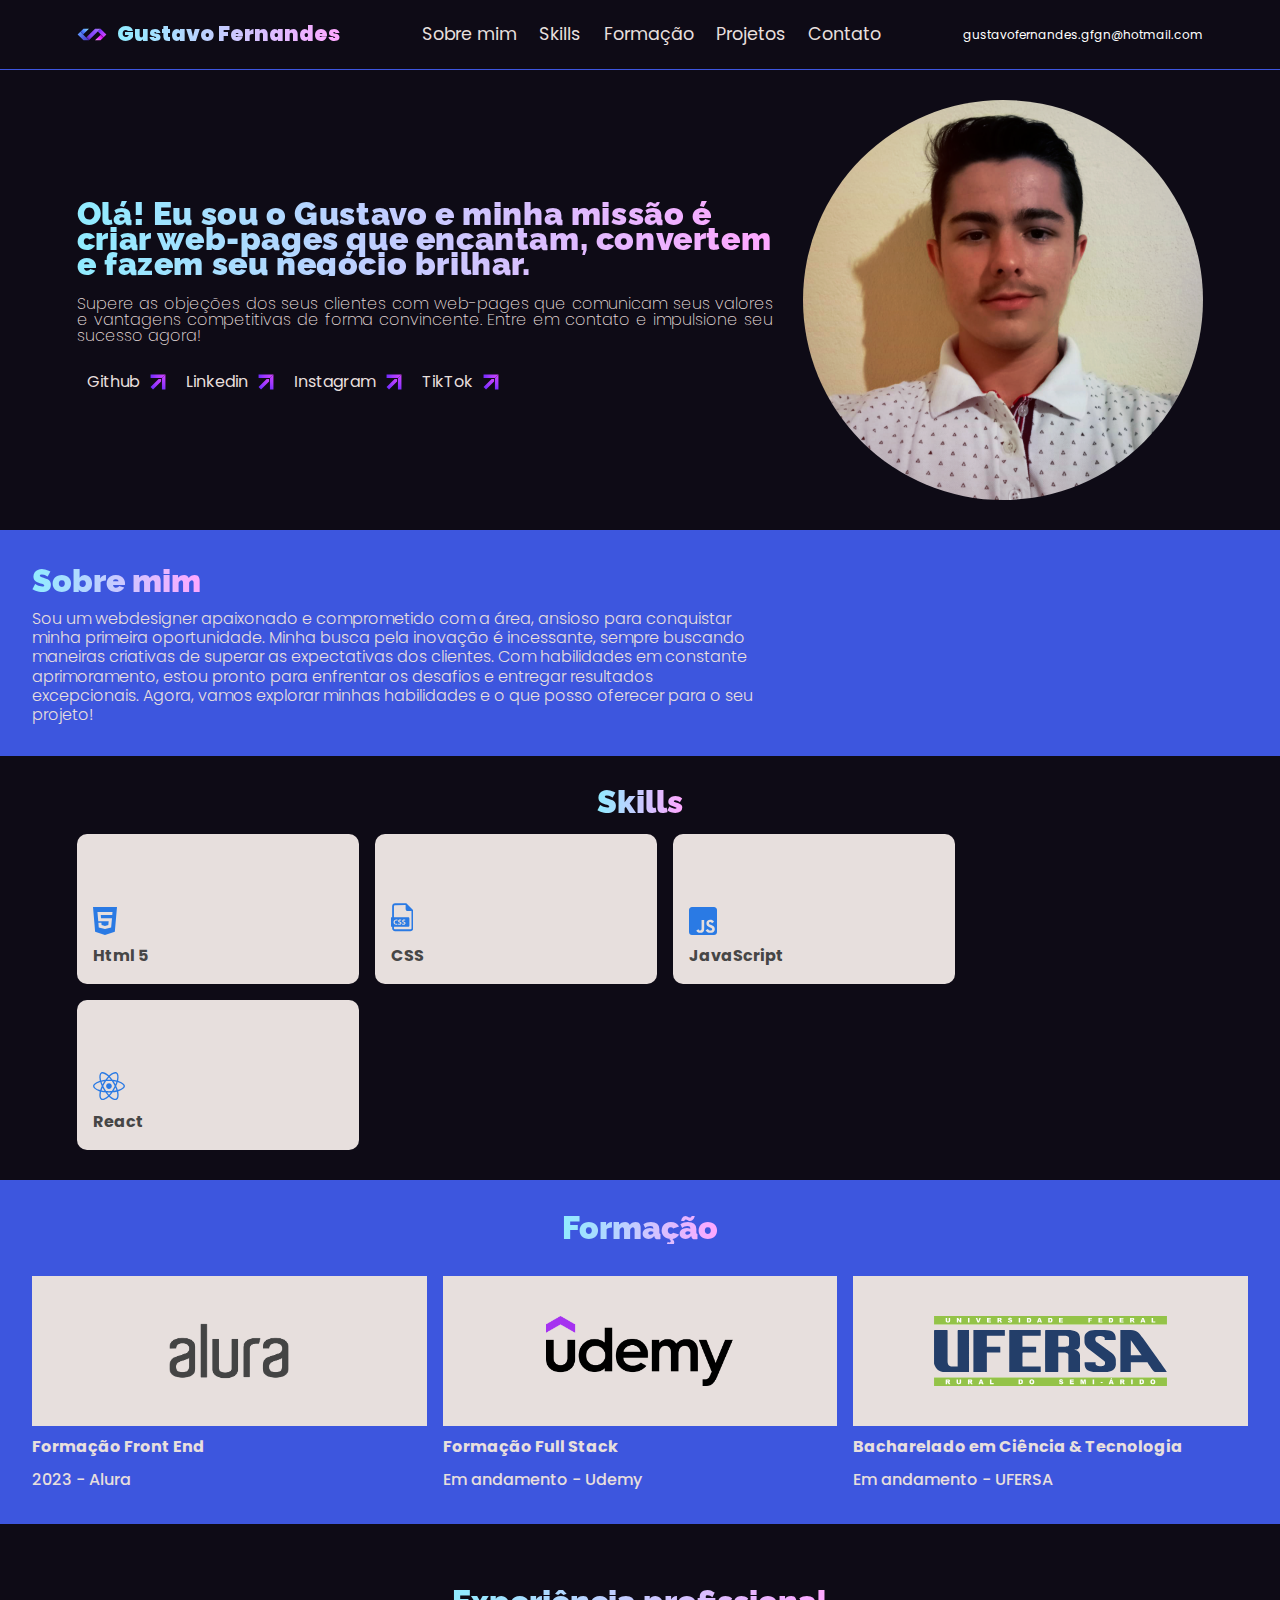
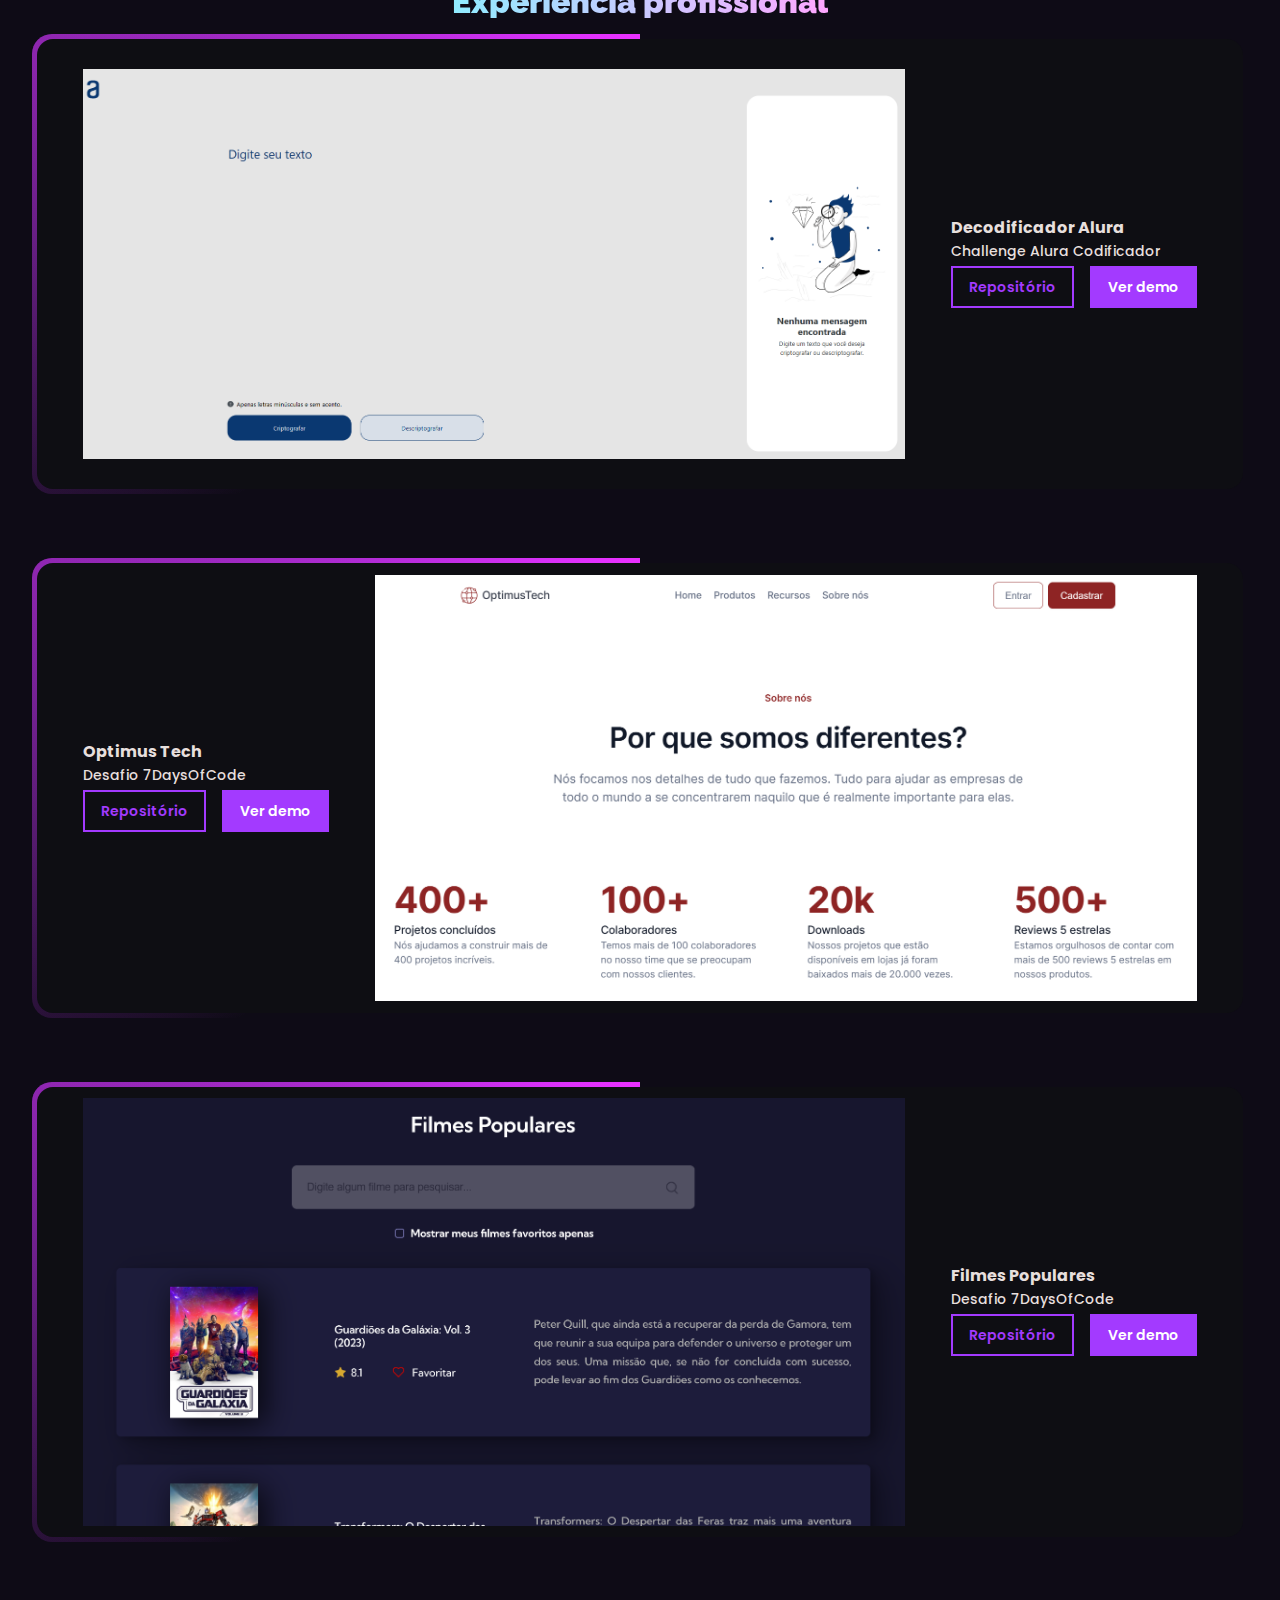
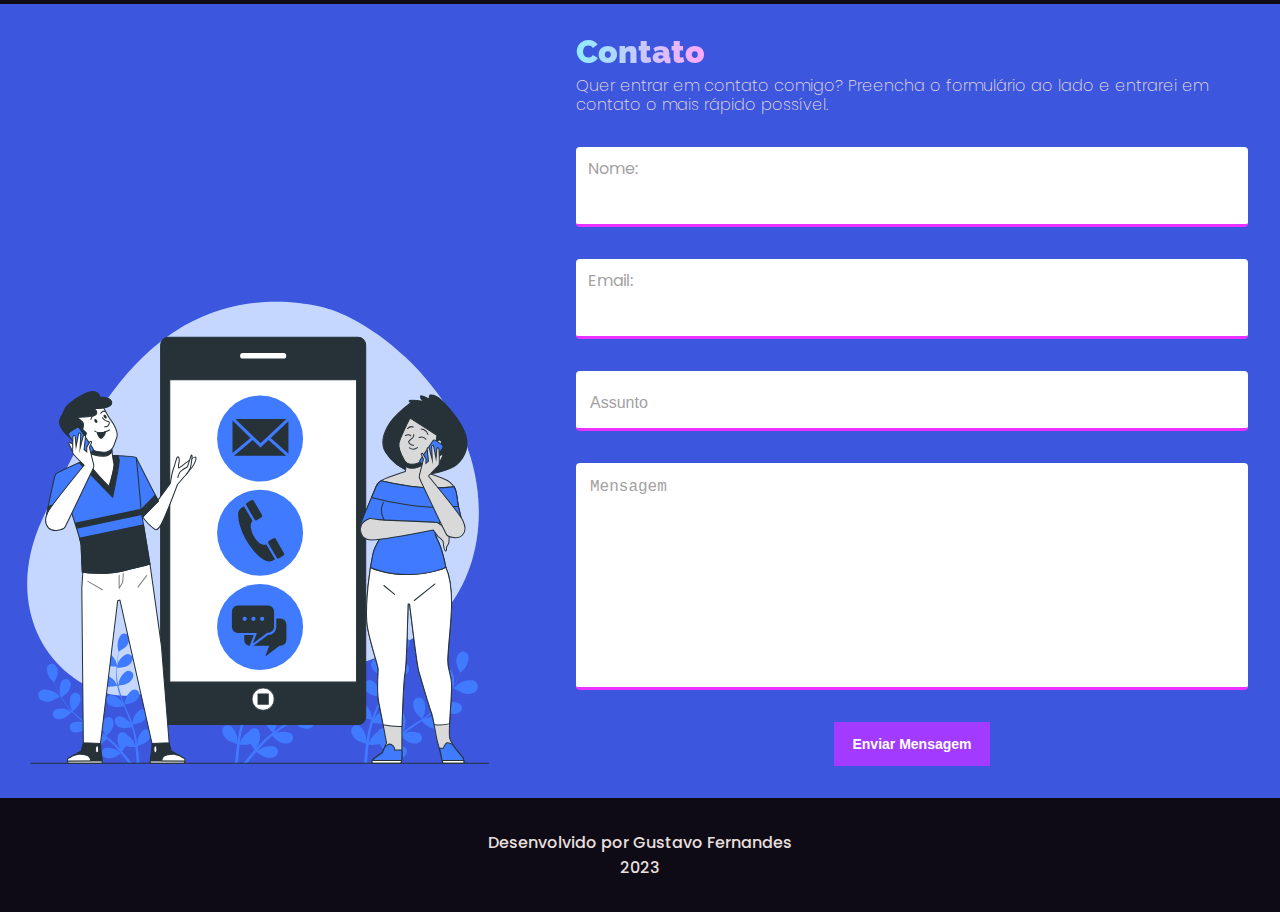
<file: index.html>
<!DOCTYPE html>
<html lang="pt">
  <head>
    <meta charset="UTF-8" />
    <meta name="viewport" content="width=device-width, initial-scale=1.0" />
    <title>Gustavo Fernandes</title>
    <link rel="icon" type="image/svg+xml" href="img/Logo.svg" />
    <link rel="preconnect" href="https://fonts.googleapis.com" />
    <link rel="preconnect" href="https://fonts.gstatic.com" crossorigin />
    <link
      href="https://fonts.googleapis.com/css2?family=Poppins:wght@300;400;500;600;700;800;900&family=Raleway:wght@300;400;500;600;700;800;900&display=swap"
      rel="stylesheet"
    />
    <link rel="stylesheet" href="css/reset.css" />
    <link rel="stylesheet" href="css/base.css" />
    <link rel="stylesheet" href="css/cabecalho.css" />
    <link rel="stylesheet" href="css/chamada.css" />
    <link rel="stylesheet" href="css/sobre.css" />
    <link rel="stylesheet" href="css/skills.css" />
    <link rel="stylesheet" href="css/formacao.css" />
    <link rel="stylesheet" href="css/projetos.css" />
    <link rel="stylesheet" href="css/rodape.css" />
  </head>

  <body>
    <header class="cabecalho container">
      <div class="cabecalho__logo">
        <img src="img/Logo.svg" alt="logo" class="cabecalho__logo-img" />
        <h1 class="cabecalho__logo-text gradient-text">Gustavo Fernandes</h1>
      </div>
      <h3 class="cabecalho__logo-contato">gustavofernandes.gfgn@hotmail.com</h3>
      <nav class="cabecalho__navegacao">
        <div class="menu-hamburguer">
          <input type="checkbox" id="menu-toggle" />
          <label for="menu-toggle" id="icone-menu"></label>
          <ul class="menu">
            <li class="cabecalho__link"><a href="#sobre">Sobre mim</a></li>
            <li class="cabecalho__link"><a href="#skills">Skills</a></li>
            <li class="cabecalho__link"><a href="#formacao">Formação</a></li>
            <li class="cabecalho__link"><a href="#projetos">Projetos</a></li>
            <li class="cabecalho__link"><a href="#contato">Contato</a></li>
          </ul>
        </div>
      </nav>
    </header>

    <main>
      <section class="chamada container">
        <img src="img/FOTO 02.png" alt="Foto" class="chamada__foto" />
        <div class="chamada__text">
          <h1 class="chamada__headline gradient-text headline">
            Olá! Eu sou o Gustavo e minha missão é criar web-pages que encantam,
            convertem e fazem seu negócio brilhar.
          </h1>
          <h3 class="chamada__subheadline subheadline">
            Supere as objeções dos seus clientes com web-pages que comunicam
            seus valores e vantagens competitivas de forma convincente. Entre em
            contato e impulsione seu sucesso agora!
          </h3>

          <nav class="chamada__redes">
            <ul class="chamada__menu">
              <li class="chamada__link">
                <a href="https://github.com/GustavoF7?tab=repositories"
                  >Github</a
                ><img
                  src="img/seta.svg"
                  alt="setinha"
                  class="chamada__link-seta"
                />
              </li>
              <li class="chamada__link">
                <a href="https://www.linkedin.com/in/gustavo-fernandes-design"
                  >Linkedin</a
                ><img
                  src="img/seta.svg"
                  alt="setinha"
                  class="chamada__link-seta"
                />
              </li>
              <li class="chamada__link">
                <a href="https://www.instagram.com/gustavo_fernandes.g/"
                  >Instagram</a
                ><img
                  src="img/seta.svg"
                  alt="setinha"
                  class="chamada__link-seta"
                />
              </li>
              <li class="chamada__link">
                <a href="https://www.tiktok.com/@owebgustavo">TikTok</a
                ><img
                  src="img/seta.svg"
                  alt="setinha"
                  class="chamada__link-seta"
                />
              </li>
            </ul>
          </nav>
        </div>
      </section>

      <section class="sobre" id="sobre">
        <h1 class="sobre__headline headline gradient-text">Sobre mim</h1>
        <p class="sobre__text text">
          Sou um webdesigner apaixonado e comprometido com a área, ansioso para
          conquistar minha primeira oportunidade. Minha busca pela inovação é
          incessante, sempre buscando maneiras criativas de superar as
          expectativas dos clientes. Com habilidades em constante aprimoramento,
          estou pronto para enfrentar os desafios e entregar resultados
          excepcionais. Agora, vamos explorar minhas habilidades e o que posso
          oferecer para o seu projeto!
        </p>
      </section>

      <section class="skills container" id="skills">
        <h1 class="skills_headline headline gradient-text">Skills</h1>
        <div class="skills__cards">
          <div class="skills__card">
            <img src="img/icon-html.svg" alt="HTML" class="skills__card-icon" />
            <h1 class="skills__card-title">Html 5</h1>
          </div>
          <div class="skills__card">
            <img src="img/icon-css.svg" alt="CSS" class="skills__card-icon" />
            <h1 class="skills__card-title">CSS</h1>
          </div>
          <div class="skills__card">
            <img
              src="img/icon-js.svg"
              alt="JAVASCRIPT"
              class="skills__card-icon"
            />
            <h1 class="skills__card-title">JavaScript</h1>
          </div>
          <div class="skills__card">
            <img
              src="img/icon-react.svg"
              alt="REACT"
              class="skills__card-icon"
            />
            <h1 class="skills__card-title">React</h1>
          </div>
        </div>
      </section>

      <section class="formacao" id="formacao">
        <h1 class="formacao__headline headline gradient-text">Formação</h1>
        <div class="formacao__items">
          <div class="formacao__container">
            <div class="formacao__imagem">
              <img
                src="img/logo-alura.png"
                alt="alura"
                class="formacao__container-imagem"
                style="height: 120px"
              />
            </div>
            <h2 class="formacao__container-title">Formação Front End</h2>
            <h3 class="formacao__container-detalhe">2023 - Alura</h3>
          </div>
          <div class="formacao__container">
            <div class="formacao__imagem">
              <img
                src="img/logo-udemy.png"
                alt="udemy"
                class="formacao__container-imagem"
              />
            </div>
            <h2 class="formacao__container-title">Formação Full Stack</h2>
            <h3 class="formacao__container-detalhe">Em andamento - Udemy</h3>
          </div>
          <div class="formacao__container">
            <div class="formacao__imagem">
              <img
                src="img/logo-ufersa.svg"
                alt="UFERSA"
                class="formacao__container-imagem"
              />
            </div>
            <h2 class="formacao__container-title">
              Bacharelado em Ciência & Tecnologia
            </h2>
            <h3 class="formacao__container-detalhe">Em andamento - UFERSA</h3>
          </div>
        </div>
      </section>

      <section class="projetos" id="projetos">
        <h1 class="projetos__headline headline gradient-text">
          Experiência profissional
        </h1>
        <div class="projetos__itens">
          <div class="projetos__card">
            <div class="projetos__container">
              <img
                src="img/challenge.png"
                alt=""
                class="projetos__container-img"
              />
              <div class="projetos__container-itens">
                <h2 class="projetos__container-title">Decodificador Alura</h2>
                <h3 class="projetos__container-detalhe">
                  Challenge Alura Codificador
                </h3>
                <div class="projetos__botoes">
                  <a
                    href="https://github.com/GustavoF7/Challenge-Oracle"
                    class="botao botao__repositorio"
                    >Repositório</a
                  >
                  <a
                    href="https://gustavof7.github.io/Challenge-Oracle/"
                    class="botao botao__demo"
                    >Ver demo</a
                  >
                </div>
              </div>
            </div>
          </div>

          <div class="projetos__card">
            <div class="projetos__container">
              <img
                src="img/optimustech.png"
                alt=""
                class="projetos__container-img"
              />
              <div class="projetos__container-itens">
                <h2 class="projetos__container-title">Optimus Tech</h2>
                <h3 class="projetos__container-detalhe">Desafio 7DaysOfCode</h3>
                <div class="projetos__botoes">
                  <a
                    href="https://github.com/GustavoF7/OptimusTech-7DaysOfCode"
                    class="botao botao__repositorio"
                    >Repositório</a
                  >
                  <a
                    href="https://gustavof7.github.io/OptimusTech-7DaysOfCode/"
                    class="botao botao__demo"
                    >Ver demo</a
                  >
                </div>
              </div>
            </div>
          </div>
          <div class="projetos__card">
            <div class="projetos__container">
              <img
                src="img/filmespopulares.png"
                alt=""
                class="projetos__container-img"
              />
              <div class="projetos__container-itens">
                <h2 class="projetos__container-title">Filmes Populares</h2>
                <h3 class="projetos__container-detalhe">Desafio 7DaysOfCode</h3>
                <div class="projetos__botoes">
                  <a
                    href="https://github.com/GustavoF7/Popular-Movies"
                    class="botao botao__repositorio"
                    >Repositório</a
                  >
                  <a
                    href="https://gustavof7.github.io/Popular-Movies/"
                    class="botao botao__demo"
                    >Ver demo</a
                  >
                </div>
              </div>
            </div>
          </div>
        </div>
      </section>

      <footer class="rodape" id="contato">
        <div class="rodape__container">
          <img src="img/contact.svg" alt="" class="rodape__img" />
          <div class="rodape__contato">
            <div class="rodape__contato-topo">
              <h1 class="headline gradient-text">Contato</h1>
              <p class="text">
                Quer entrar em contato comigo? Preencha o formulário ao lado e
                entrarei em contato o mais rápido possível.
              </p>
            </div>
            <form class="rodape__contato-campos" id="formulario">
              <div class="form__elementos">
                <label for="nome">Nome:</label>
                <input type="text" id="nome" name="nome" required />
              </div>
              <div class="form__elementos">
                <label for="email">Email:</label>
                <input type="email" id="email" name="email" required />
              </div>
              <div class="form__elementos">
                <input
                  type="text"
                  id="assunto"
                  name="assunto"
                  required
                  placeholder="Assunto"
                />
              </div>
              <div class="form__elementos mensagem">
                <textarea
                  id="mensagem"
                  name="mensagem"
                  required
                  placeholder="Mensagem"
                ></textarea>
              </div>

              <button type="submit" class="botao botao__demo">
                Enviar Mensagem
              </button>
            </form>
          </div>
        </div>
        <div class="rodape__rodape">
          Desenvolvido por Gustavo Fernandes<br />2023
        </div>
      </footer>
    </main>

    <script src="js/main.js"></script>
    <script src="js/form.js"></script>
    <script src="js/nav.js"></script>
  </body>
</html>
</file>
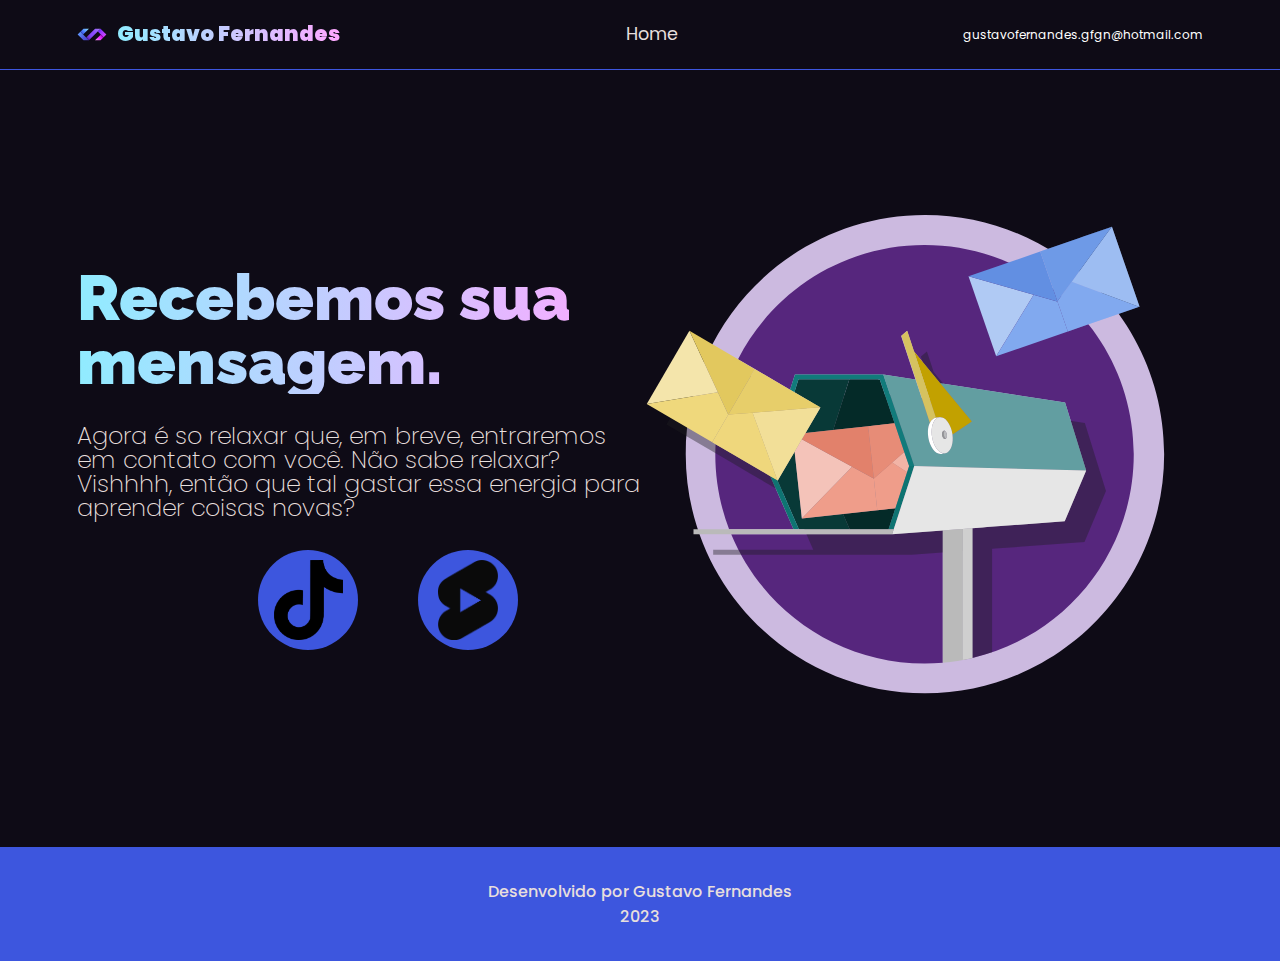
<file: agradecimento.html>
<!DOCTYPE html>
<html lang="pt">
  <head>
    <meta charset="UTF-8" />
    <meta name="viewport" content="width=device-width, initial-scale=1.0" />
    <title>Gustavo Fernandes</title>
    <link rel="icon" type="image/svg+xml" href="img/Logo.svg" />
    <link rel="preconnect" href="https://fonts.googleapis.com" />
    <link rel="preconnect" href="https://fonts.gstatic.com" crossorigin />
    <link
      href="https://fonts.googleapis.com/css2?family=Poppins:wght@300;400;500;600;700;800;900&family=Raleway:wght@300;400;500;600;700;800;900&display=swap"
      rel="stylesheet"
    />
    <link rel="stylesheet" href="css/reset.css" />
    <link rel="stylesheet" href="css/base.css" />
    <link rel="stylesheet" href="css/cabecalho.css" />
    <link rel="stylesheet" href="css/agradecimento.css" />
    <link rel="stylesheet" href="css/rodape.css" />
  </head>

  <body>
    <header class="cabecalho container">
      <div class="cabecalho__logo">
        <img src="img/Logo.svg" alt="logo" class="cabecalho__logo-img" />
        <h1 class="cabecalho__logo-text gradient-text">Gustavo Fernandes</h1>
      </div>
      <h3 class="cabecalho__logo-contato">gustavofernandes.gfgn@hotmail.com</h3>
      <nav class="cabecalho__navegacao">
        <div class="menu-hamburguer">
          <input type="checkbox" id="menu-toggle" />
          <label for="menu-toggle" id="icone-menu"></label>
          <ul class="menu">
            <li class="cabecalho__link"><a href="index.html">Home</a></li>
          </ul>
        </div>
      </nav>
    </header>

    <main>
      <section class="agradecimento container">
        <img
          src="img/email-recebido.svg"
          alt="Foto"
          class="agradecimento__foto"
        />
        <div class="agradecimento__text">
          <h1 class="agradecimento__headline gradient-text headline">
            Recebemos sua mensagem.
          </h1>
          <h3 class="agradecimento__subheadline subheadline">
            Agora é so relaxar que, em breve, entraremos em contato com você.
            Não sabe relaxar? Vishhhh, então que tal gastar essa energia para
            aprender coisas novas?
          </h3>

          <nav class="agradecimento__redes">
            <ul class="agradecimento__menu">
              <li class="agradecimento__link">
                <a href="https://www.tiktok.com/@owebgustavo">
                  <div class="agradecimento__img">
                    <img
                      src="img/icon-tiktok-1.png"
                      alt="tiktok"
                      class="agradecimento__link-icon"
                      id="icon-ttk"
                    />
                  </div>
                  <span class="agradecimento__link-text">@webGustavo</span>
                </a>
              </li>
              <li class="agradecimento__link">
                <a href="https://www.youtube.com/@webGustavo">
                  <div class="agradecimento__img">
                    <img
                      src="img/icon-shorts-1.png"
                      alt="shorts"
                      class="agradecimento__link-icon"
                      id="icon-shorts"
                    />
                  </div>
                  <span class="agradecimento__link-text">@webGustavo</span>
                </a>
              </li>
            </ul>
          </nav>
        </div>
      </section>

      <footer class="rodape">
        <div class="rodape__rodape" style="background-color:var(--principal)">
          Desenvolvido por Gustavo Fernandes<br />2023
        </div>
      </footer>
    </main>

    <script src="js/agradecimento.js"></script>
    <script src="js/main.js"></script>
  </body>
</html>
</file>
<file: css/base.css>
:root {
    --principal: #3d56de;
    --contraste: #a33aff;
    --contraste-2: #ea31ff;
    --font-color: #e7dfdd;
    --bg-principal: #0e0b16;


    --gradient-1: #90ecff;
    --gradient-2: #a97ffb;
    --gradient-3: #ffa7ff;

    --preto-100: #464646;
    --azul-100: #2A7AE4;

}

body {
    display: flex;
    flex-direction: column;
    gap: 30px;

    background-color: var(--bg-principal);

    font-family: 'Poppins', sans-serif;
    color: var(--font-color);
}

main {
    display: flex;
    flex-direction: column;
    gap: 30px
}

.headline {
    font-size: 1.6rem;
    font-family: 'Raleway', sans-serif;
    font-weight: 900;
}

.subheadline {
    font-weight: 200;
}

.text {
    font-weight: 200;
    line-height: 1.2rem;
}

.container {
    padding-left: 6%;
    padding-right: 6%;
}

.gradient-text {
    background-image: linear-gradient(to right, var(--gradient-1), var(--gradient-3), var(--gradient-2));
    background-size: 200% auto;
    -webkit-background-clip: text;
    -webkit-text-fill-color: transparent;
    animation: gradientAnimation 10s linear infinite;
}
.botao__demo, .botao__repositorio {
    transition: .5s ease;
}
.botao:hover {
    box-shadow: 0 0 10px var(--contraste);
    transform: rotate(-2deg);
}

@keyframes gradientAnimation {
    0% {
        background-position: 0% center;
    }

    50% {
        background-position: 100% center;
    }

    100% {
        background-position: 0% center;
    }
}

@media screen and (min-width: 1024px) {
    .headline {
        font-size: 2rem;
        font-weight: 900;
    }
}
</file>
<file: css/cabecalho.css>
.cabecalho {
    position: relative;
    min-width: 375px;
    color: white;
    height: 70px;
    padding: .75rem 6%;
    box-sizing: border-box;
    border-bottom: 1px solid var(--principal);
    display: flex;
    align-items: center;
    flex-wrap: wrap;
    justify-content: space-between;
}

.cabecalho__navegacao {
    display: flex;
    text-align: center;
}

.cabecalho__link {
    display: inline-block;
    font-size: 1.1rem;
    margin: .75rem .7rem;
    color: var(--font-color);
    opacity: 0;
    position: relative;
    
}

.cabecalho__logo {
    display: flex;
    align-items: center;
    gap: 10px;
}

.cabecalho__logo-img {
    width: 30px;
}

.cabecalho__logo-text {
    font-size: 1.3rem;
    font-weight: 900;
}

.cabecalho__logo-contato {
    font-size: .75rem;
}

.menu-hamburguer input[type="checkbox"] {
    display: none;
}

.menu-hamburguer label {
    display: block;
    position: absolute;
    top: 20px;
    right: 20px;
    width: 30px;
    height: 30px;
    cursor: pointer;
    background-image: url('../img/menu-hamburguer.svg');
    background-size: cover;
}

.menu {
    display: none;
    flex-wrap: wrap;
    align-items: center;
    justify-content: center;
    position: absolute;
    top: 70px;
    right: 0;
    width: 100%;
    background-color: var(--principal);
    padding: 10px;
}

@keyframes menuAnimation {
    0% {
        height: 0;
        opacity: 0;
    }
    100% {
        height: 100%;
        opacity: 1;
    }
}

@keyframes menuReverseAnimation {
    0% {
        height: 100%;
    }
    100% {
        height: 0;
    }
}

@media screen and (min-width: 712px) {
    .menu {
        height: 100%;
        max-height: 62px;
    }
}

@media screen and (min-width: 1024px) {
    .menu-hamburguer label {
        display: none;
    }
    .menu {
        display: flex;
        flex-wrap: nowrap;
        position: static;
        background: transparent;
        padding: 0;
    }
    .cabecalho__link {
        opacity: 1;
    }
    .cabecalho__logo-contato {
        order: 2;
    }
    
    .cabecalho__link::after {
        content: "";
        position: absolute;
        bottom: -4px;
        left: 0;
        width: 0;
        height: 4px;
        background: linear-gradient(to right, var(--gradient-1), var(--gradient-3), var(--gradient-2));
        transition: width 0.5s;
    }
    
    .cabecalho__link:hover::after {
        width: 100%;
        opacity: 1;
    }   
}
</file>
<file: css/chamada.css>
.chamada {
    display: flex;
    flex-direction: column;
    align-items: center;
    gap: 30px;
}

.chamada__text {
    display: flex;
    flex-direction: column;
    gap: 20px;
}

.chamada__foto {
    width: 150px;
    height: 150px;
    border-radius: 50%;
}

@keyframes spin {
    0% {
        transform: rotate(0deg);
    }
    100%{
        transform: rotate(360deg);
    }
}

.chamada__headline {
    line-height: 25px;
    letter-spacing: .6px;
}
.chamada__subheadline {
    text-align: justify;
}
.chamada__menu {
    display: flex;
    flex-wrap: wrap;
    align-items: center;
    justify-content: center;
    gap: 20px;
}
.chamada__link {
    display: flex;
    align-items: center;
    width: 35%;
    justify-content: space-between;
    font-weight: 400;
    color: var(--principal);
    background-color: var(--font-color);
    padding: 10px;
    border-radius: 10px;
}
.chamada__link-seta {
    width: 16px;
}

@media screen and (min-width: 712px) {
    .chamada {
        flex-direction: row-reverse;
        align-items: flex-start;
    }
    .chamada__text {
        align-items: flex-start;
    }
    .chamada__menu {
        flex-wrap: nowrap;
        align-items: flex-start;
        gap: 0;
    }
    .chamada__link {
        display: flex;
        gap: 10px;
        width: auto;
        background-color: transparent;
        color: var(--font-color);
    }
}

@media screen and (min-width: 1024px) {
    .chamada {
        align-items: center;
    }
    .chamada__foto {
        width: 400px;
        height: 400px;
    }
}
</file>
<file: css/sobre.css>
.sobre {
    display: flex;
    padding: 32px;
    flex-direction: column;
    align-items: center;
    gap: 10px;
    align-self: stretch;

    background-color: var(--principal);
}
.sobre__text {
    font-weight: 300;
}
.sobre__headline {
    line-height: normal;
}
@media screen and (min-width: 1024px) {
    .sobre {
        align-items: flex-start;
    }
    .sobre__text {
        width: 60%;
    }
}
</file>
<file: css/skills.css>
.skills {
    display: flex;
    flex-wrap: wrap;
    align-items: center;
    justify-content: center;
    gap: 16px;
}

.skills__cards {
    display: flex;
    flex-wrap: wrap;
    gap: 16px;
}

.skills__card {
    display: flex;
    height: 118px;
    min-width: 116px;
    padding: 16px;
    flex-direction: column;
    justify-content: flex-end;
    align-items: flex-start;
    gap: 8px;
    flex: 1 0 0;
    background: var(--font-color);
    border-radius: 10px;
}

.skills__card-title {
    color: var(--preto-100);
    font-size: 16px;
    font-weight: 700;
    line-height: normal;
}

@media screen and (min-width: 712px) {
    .skills__card {
        min-width: 250px;
    }
}
@media screen and (min-width: 1024px) {
    .skills {
        flex-direction: column;
    }
    .skills__card {
        max-width: 118px;
    }
}
</file>
<file: css/formacao.css>
.formacao {
    display: flex;
    padding: 32px;
    flex-direction: column;
    align-items: center;
    gap: 32px;
    align-self: stretch;
    background-color: var(--principal);
}

.formacao__items {
    display: flex;
    flex-direction: column;
    align-items: flex-start;
    gap: 16px;
    align-self: stretch;
}

.formacao__container {
    display: flex;
    flex-direction: column;
    align-items: flex-start;
    gap: 8px;
    align-self: stretch;
}

.formacao__imagem {
    display: flex;
    height: 118px;
    padding: 16px;
    justify-content: center;
    align-items: center;
    gap: 10px;
    align-self: stretch;
    background-color: var(--font-color);
}

.formacao__container-imagem {
    height: 70px;
}

.formacao__container-title {
    font-weight: 700;
    line-height: normal;
}

.formacao__container-detalhe {
    font-weight: 500;
    line-height: normal;
}

@media screen and (min-width: 712px) {
    .formacao__items {
        flex-direction: row;
        flex-wrap: wrap;
    }

    .formacao__imagem {
        height: 118px;
        padding: 16px;
        justify-content: center;
        align-items: center;
        gap: 10px;
        align-self: stretch;
    }

    .formacao__container {
        flex: 1 0 0;
    }
}
</file>
<file: css/projetos.css>
.projetos {
    display: flex;
    padding: 32px;
    flex-direction: column;
    align-items: center;
    gap: 16px;
    align-self: stretch;
}

.projetos__itens {
    display: flex;
    flex-direction: column;
    align-items: center;
    gap: 64px;
    align-self: stretch;
}

.projetos__card {
    position: relative;
    width: 315px;
    height: 290px;
    border-radius: 20px;
    display: grid;
    place-items: center;
    overflow: hidden;
}

.projetos__card::before,
.projetos__card::after {
    content: '';
    position: absolute;
    width: 500px;
    height: 500px;
    animation: rotacionar 4s linear infinite;
}

.projetos__card::before {
    background-image: conic-gradient(transparent, transparent, transparent, var(--contraste));
    animation-delay: -2s;
}

.projetos__card::after {
    background-image: conic-gradient(transparent, transparent, transparent, var(--contraste-2));
}

.projetos__container {
    position: absolute;
    inset: 5px;
    display: flex;
    justify-content: space-between;
    flex-direction: column;
    align-items: center;
    gap: 16px;
    padding: 16px;
    align-self: stretch;
    background-color: #0e0e13;
    border-radius: 16px;
    z-index: 2;
}

.projetos__container-img {
    width: 100%;
}

.projetos__container-itens {
    display: flex;
    flex-direction: column;
    align-items: flex-start;
    gap: 8px;
    align-self: stretch;
}

.projetos__container-title {
    font-size: 16px;
    font-weight: 700;
}

.projetos__container-detalhe {
    font-size: 14px;
    font-weight: 500;
}

.projetos__botoes {
    display: flex;
    align-items: center;
    justify-content: space-evenly;
    width: 100%;
    gap: 16px;
    align-self: stretch;
}

.botao {
    display: flex;
    padding: 12px 16px;
    justify-content: center;
    align-items: center;
    gap: 10px;
    font-size: 14px;
    font-weight: 600;
}

.botao a {
    width: 100%;
    height: 100%;
}

.botao__repositorio {
    border: 2px solid var(--contraste);
    background-color: transparent;
    color: var(--contraste);
}

.botao__demo {
    background: var(--contraste);
    border: 2px solid var(--contraste);
    color: #FFF;
}

@keyframes rotacionar {
    0% {
        transform: rotate(0deg);
    }

    100% {
        transform: rotate(360deg);
    }
}

@media screen and (min-width: 712px) {
    .projetos__card {
        width: 100%;
        max-width: 648px;
        height: 460px;
    }

    .projetos__card::before,
    .projetos__card::after {
        width: 1000px;
        height: 1000px;
    }
}

@media screen and (min-width: 1024px) {
    .projetos__container {
        flex-direction: row;
        align-items: center;
        justify-content: space-evenly;
    }

    .projetos__container-itens {
        align-self: auto;
    }

    .projetos__itens .projetos__card:nth-child(2n) .projetos__container-img {
        order: 1;
    }

    .projetos__container-img {
        width: 70%;
    }
    .projetos__card {
        max-width: 100%;
    }
    .projetos__card::before,
    .projetos__card::after {
        width: 2000px;
        height: 2000px;
    }
}
</file>
<file: css/rodape.css>
.rodape {
    display: flex;
    flex-direction: column;
    align-items: flex-start;
    align-self: stretch;
  }

  .rodape__container {
    align-self: stretch;
    display: flex;
    flex-direction: column;
    gap: 32px;
    background-color: var(--principal);
  }
  
  .rodape__contato {
    display: flex;
    flex-direction: column;
    padding: 32px;
    gap: 32px;
    align-items: center;
  }

  .rodape__contato-itens {
    display: flex;
    padding: 32px;
    flex-direction: column;
    align-items: center;
    gap: 32px;
    align-self: stretch;
  }
  
  .rodape__contato-topo {
    display: flex;
    flex-direction: column;
    align-items: flex-start;
    gap: 8px;
    align-self: stretch;
  }
  
  .rodape__rodape {
    display: flex;
    padding: 32px;
    justify-content: center;
    align-items: center;
    gap: 10px;
    align-self: stretch;
    text-align: center;
    font-size: 16px;
    font-style: normal;
    font-weight: 500;
    line-height: normal;
  }
  
  .rodape__contato-campos {
    display: flex;
    flex-direction: column;
    align-items: center;
    gap: 32px;
    align-self: stretch;
  }
  
  
  .form__elementos {
    align-self: stretch;
    display: flex;
    flex-direction:  column;
    padding: 12px;
    border-radius: 4px;
    background: #FFF;
    border-bottom: solid 3px var(--contraste-2);
  }
  
  .form__elementos input,
  .form__elementos textarea {
    width: 100%;
    flex: 1;
    border: none;
    outline: none;
    color: var(--preto-100);
    font-size: 26px;
    font-weight: 400;
    line-height: 20px;
    resize: none;
  }
  
  .form__elementos input::placeholder,
  .form__elementos textarea::placeholder,
  .form__elementos label {
    color: #A2A2A2;
    font-size: 16px;
    font-weight: 400;
    line-height: 20px;
  }
  
  .form__elementos.mensagem {
    height: 200px;
  }

  .rodape__img {
    display: none;
  }

  @media screen and (min-width: 1024px) {
    .rodape__container {
      flex-direction: row;
      align-items: flex-end;
    }
    .rodape__img {
      display: block;
      width: 40%;
    }
    
  }
</file>
<file: css/agradecimento.css>
.agradecimento {
    padding: 6%;
    display: flex;
    flex-direction: column;
    align-items: center;
}

.agradecimento__text {
    display: flex;
    align-items: center;
    flex-direction: column;
    gap: 30px;
}

.agradecimento__foto {
    display: none;
}

.agradecimento__headline {
    font-size: 3rem;
}

.agradecimento__menu {
    display: flex;
    flex-direction: column;
    gap: 20px;
    align-items: flex-start;

}

.agradecimento__link a {
    display: flex;
    align-items: center;
    gap: 0px;
    transition: .5s ease;
}

.agradecimento__link-text {
    background-color: var(--principal);
    padding: 20px;
    font-size: 1.2rem;
    border-radius: 0 50px 50px 0;
    transform: translateX(-9px);
}

.agradecimento__img {
    display: grid;
    place-items: center;
    width: 100px;
    height: 100px;
    border-radius: 50px;
    background-color: var(--principal);
}

.agradecimento__link-icon {
    height: 80px;
}

@media screen and (min-width: 1024px) {

    .agradecimento {
        flex-direction: row-reverse;
    }

    .agradecimento__foto {
        width: 50%;
        display: block;
    }

    .agradecimento__text {
        width: 50%;
    }

    .agradecimento__headline {
        font-size: 4rem;
    }

    .agradecimento__subheadline {
        font-size: 1.5rem;
    }

    .agradecimento__link a:hover {
        transform: scale(1.1);
    }

    .agradecimento__link-text {
        transform: translateX(-10px);
        width: 0px;
        opacity: 0;
        transition: 0.5s ease;
    }

    .agradecimento__img {
        transform: translateX(50px);
        transition: 0.5s ease;
    }
    .agradecimento__menu {
        flex-direction: row;
    }
}
</file>
